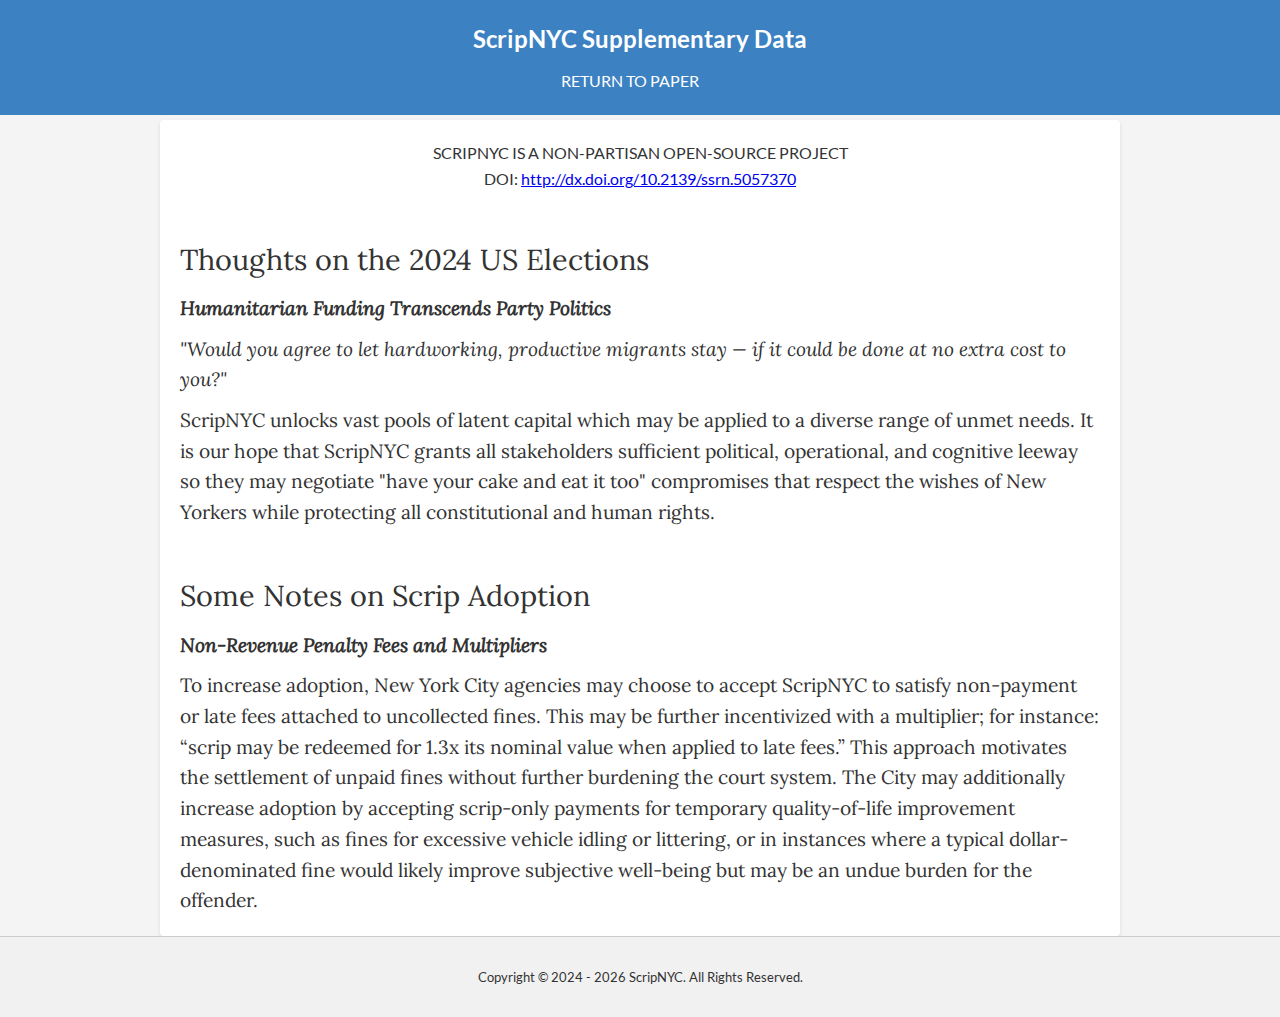
<file: technical.html>
<!DOCTYPE html>
<html lang="en">
<head>
    <meta charset="UTF-8">
    <meta name="viewport" content="width=device-width, initial-scale=1.0">
    <meta http-equiv="X-UA-Compatible" content="ie=edge">
    <title>ScripNYC Supplementary Data</title>
    <link rel="stylesheet" href="technicalstyle.css">
</head>
<body>
    <header>
        <h1>ScripNYC Supplementary Data</h1>
        <nav>
            <ul>
                <li><a href="index.html" aria-label="Return to main paper page">RETURN TO PAPER</a></li>
            </ul>
        </nav>
    </header>

    <main>
        <section>
            <h3>SCRIPNYC IS A NON-PARTISAN OPEN-SOURCE PROJECT</h3>
            <h3>DOI: <a href="http://dx.doi.org/10.2139/ssrn.5057370" aria-label="DOI LINK">http://dx.doi.org/10.2139/ssrn.5057370</a></h3>
        </section>
        <br>
        <section>
            <h2>Thoughts on the 2024 US Elections</h2>
            <p><i><b>Humanitarian Funding Transcends Party Politics</b></i></p>
            <p><i>"Would you agree to let hardworking, productive migrants stay — if it could be done at no extra cost to you?"</i></p>
                <p>ScripNYC unlocks vast pools of latent capital which may be applied to a diverse range of unmet needs. It is our hope that ScripNYC grants all stakeholders sufficient political, operational, and cognitive leeway so they may negotiate "have your cake and eat it too" compromises that respect the wishes of New Yorkers while protecting all constitutional and human rights.</p>
        </section>
        <br>
        <section>
            <h2>Some Notes on Scrip Adoption</h2>
            <p><i><b>Non-Revenue Penalty Fees and Multipliers</b></i></p>
            <p>
                To increase adoption, New York City agencies may choose to accept ScripNYC to satisfy non-payment or late fees attached to uncollected fines. This may be further incentivized with a multiplier; for instance: “scrip may be redeemed for 1.3x its nominal value when applied to late fees.” This approach motivates the settlement of unpaid fines without further burdening the court system. The City may additionally increase adoption by accepting scrip-only payments for temporary quality-of-life improvement measures, such as fines for excessive vehicle idling or littering, or in instances where a typical dollar-denominated fine would likely improve subjective well-being but may be an undue burden for the offender.
            </p>
        </section>

    </main>

    <footer>
        <div class='footer__copyright'>
            Copyright &copy; 2024 - <span id='copyright'></span> ScripNYC. All Rights Reserved.
          </div>
    </footer>

    <script>
        const copyRight = document.querySelector('#copyright');
        if (copyRight) {
            copyRight.textContent = new Date().getFullYear().toString();
        }
    </script>
</body>
</html>
</file>
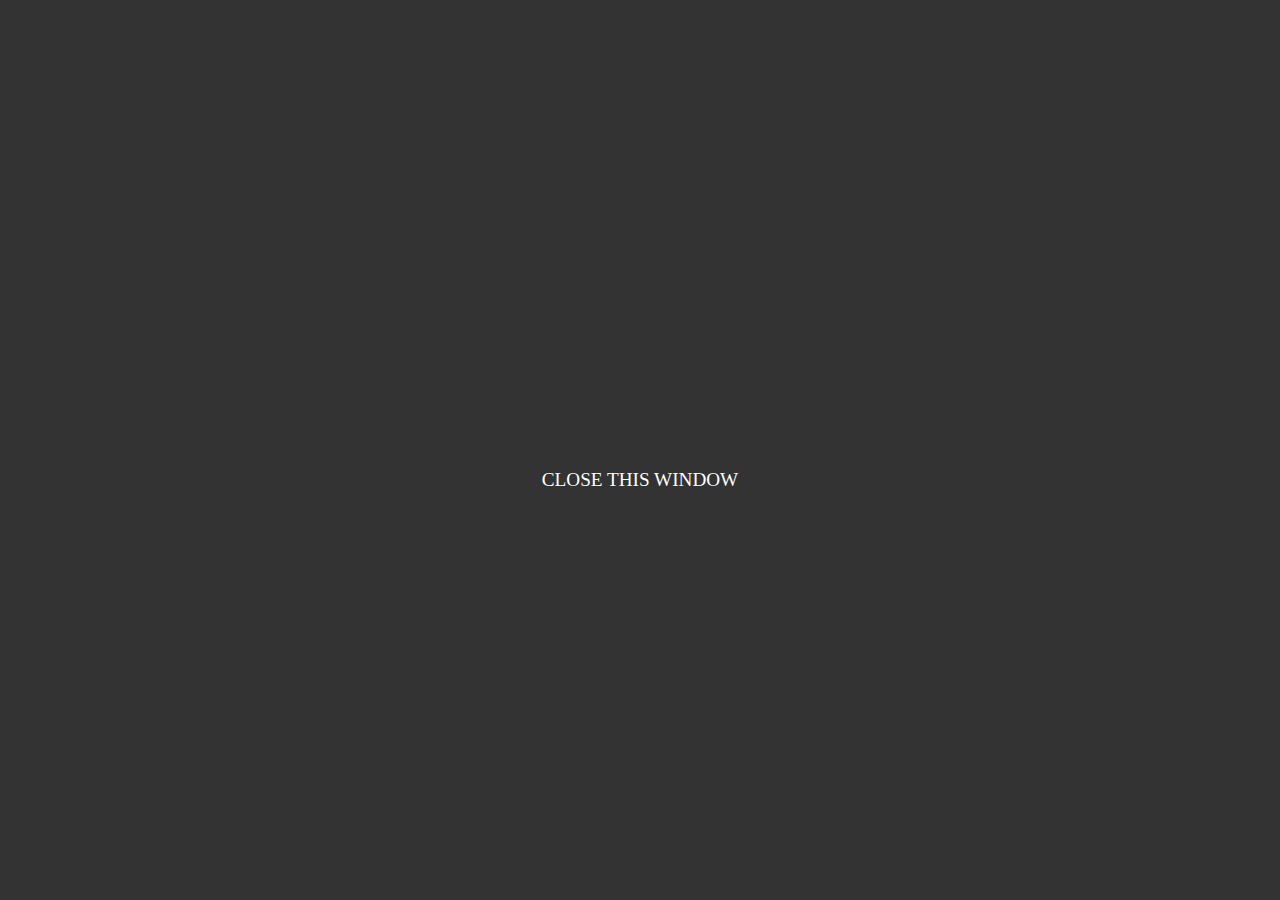
<file: typeform.html>
<!DOCTYPE html>
<html lang="en">
<head>
    <meta charset="UTF-8">
    <meta name="viewport" content="width=device-width, initial-scale=1.0">
    <title>Contact ScripNYC</title>
    <style>
        /* Center the form content on the page */
        body {
            display: flex;
            justify-content: center;
            align-items: center;
            height: 100vh;
            margin: 0;
            background-color: #333;
            flex-direction: column;
        }

        div {
            width: 100%;
            max-width: 600px;
            margin: 20px;
        }

        #close-link {
            margin-top: 20px;
            font-size: 1.2em;
            color: #fff;
            cursor: pointer;
            text-decoration: none;
        }
        #close-link:hover {
            color: #007BFF;
        }

    </style>
</head>
<body>
    <div data-tf-live="01JDFHEJH2GJP2NXQMSCM6D98R"></div>
    <script src="//embed.typeform.com/next/embed.js"></script>

    <a id="close-link" href="#" onclick="closeWindow()">CLOSE THIS WINDOW</a>

    <script>
        // Function to close the current window/tab
        function closeWindow() {
            window.close();
        }
    </script>
</body>
</html>
</file>
<file: technicalstyle.css>
/* lora-regular - latin */
@font-face {
    font-display: swap;
    font-family: 'Lora';
    font-style: normal;
    font-weight: 400;
    src: url('/fonts/lora-v32-latin-regular.eot'); /* IE9 Compat Modes */
    src: url('/fonts/lora-v32-latin-regular.eot?#iefix') format('embedded-opentype'), /* IE6-IE8 */
         url('/fonts/lora-v32-latin-regular.woff2') format('woff2'), /* Super Modern Browsers */
         url('/fonts/lora-v32-latin-regular.woff') format('woff'), /* Modern Browsers */
         url('/fonts/lora-v32-latin-regular.ttf') format('truetype'), /* Safari, Android, iOS */
         url('/fonts/lora-v32-latin-regular.svg#Lora') format('svg'); /* Legacy iOS */
  }
  
  /* lora-italic - latin */
  @font-face {
    font-display: swap;
    font-family: 'Lora';
    font-style: italic;
    font-weight: 400;
    src: url('../fonts/lora-v32-latin-italic.eot'); /* IE9 Compat Modes */
    src: url('../fonts/lora-v32-latin-italic.eot?#iefix') format('embedded-opentype'), /* IE6-IE8 */
         url('../fonts/lora-v32-latin-italic.woff2') format('woff2'), /* Super Modern Browsers */
         url('../fonts/lora-v32-latin-italic.woff') format('woff'), /* Modern Browsers */
         url('../fonts/lora-v32-latin-italic.ttf') format('truetype'), /* Safari, Android, iOS */
         url('../fonts/lora-v32-latin-italic.svg#Lora') format('svg'); /* Legacy iOS */
  }

  @font-face {
    font-display: swap;
    font-family: 'Lato';
    font-style: normal;
    font-weight: 400;
    src: url('/fonts/lato-v23-latin-ext_latin-regular.eot'); /* IE9 Compat Modes */
    src: local(''),
         url('/fonts/lato-v23-latin-ext_latin-regular.eot?#iefix') format('embedded-opentype'), /* IE6-IE8 */
         url('/fonts/lato-v23-latin-ext_latin-regular.woff2') format('woff2'), /* Super Modern Browsers */
         url('/fonts/lato-v23-latin-ext_latin-regular.woff') format('woff'), /* Modern Browsers */
         url('/fonts/lato-v23-latin-ext_latin-regular.ttf') format('truetype'), /* Safari, Android, iOS */
         url('/fonts/lato-v23-latin-ext_latin-regular.svg#Lato') format('svg'); /* Legacy iOS */
  }

/* lato-700 - latin-ext_latin */
@font-face {
    font-display: swap;
    font-family: 'Lato';
    font-style: normal;
    font-weight: 700;
    src: url('../fonts/lato-v23-latin-ext_latin-700.eot'); /* IE9 Compat Modes */
    src: local(''),
         url('../fonts/lato-v23-latin-ext_latin-700.eot?#iefix') format('embedded-opentype'), /* IE6-IE8 */
         url('../fonts/lato-v23-latin-ext_latin-700.woff2') format('woff2'), /* Super Modern Browsers */
         url('../fonts/lato-v23-latin-ext_latin-700.woff') format('woff'), /* Modern Browsers */
         url('../fonts/lato-v23-latin-ext_latin-700.ttf') format('truetype'), /* Safari, Android, iOS */
         url('../fonts/lato-v23-latin-ext_latin-700.svg#Lato') format('svg'); /* Legacy iOS */
  }

* {
    margin: 0;
    padding: 0;
    box-sizing: border-box;
}

/* Body and Main Text */
body {
    font-family: 'Lora', serif;
    line-height: 1.6;
    background-color: #f4f4f4;
    color: #333;
}

/* Header Styling */
header {
    background-color: #3c82c3;
    color: white;
    text-align: center;
    padding: 20px 0;
    position: fixed;
    width: 100%;
    top: 0;
    left: 0;
    z-index: 1000;
}

header h1 {
    font-family: 'Lato', sans-serif;
    margin-bottom: 10px;
    font-size: 1.5em;
}

header nav ul {
    list-style: none;
    padding: 0;
}

header nav ul li {
    display: inline;
    margin-right: 20px;
    font-family: 'Lato', sans-serif;
}

header nav ul li a {
    color: white;
    text-decoration: none;
}

header nav ul li a:hover {
    text-decoration: underline;
}

/* Main Content */
main {
    max-width: 960px;
    margin: 0 auto ;
    padding: 20px;
    background-color: white;
    border-radius: 4px;
    box-shadow: 0 2px 4px rgba(0, 0, 0, 0.1);
    margin-top: 120px;
}

h2 {
    margin-top: 20px;
    font-size: 1.8em;
    font-weight: 400;
    color:#333;
}

h3 {
    font-family: 'Lato', sans-serif;
    text-align: center;
    font-size: 1em;
    font-weight: 400;
}

p {
    margin-top: 10px;
    font-size: 1.2em;
    line-height: 1.6;
}

footer {
    text-align: center;
    padding: 20px;
    background-color: #f1f1f1;
    position: relative;
    box-shadow: 0 2px 4px rgba(0, 0, o, 0.1);
    border-top: 1px solid #ccc;
}

.footer__copyright {
    font-family: 'Lato', sans-serif;
    font-weight: 400;
    font-size: 0.8rem;
    color: #333;
    padding: 10px 0;
  }
</file>
